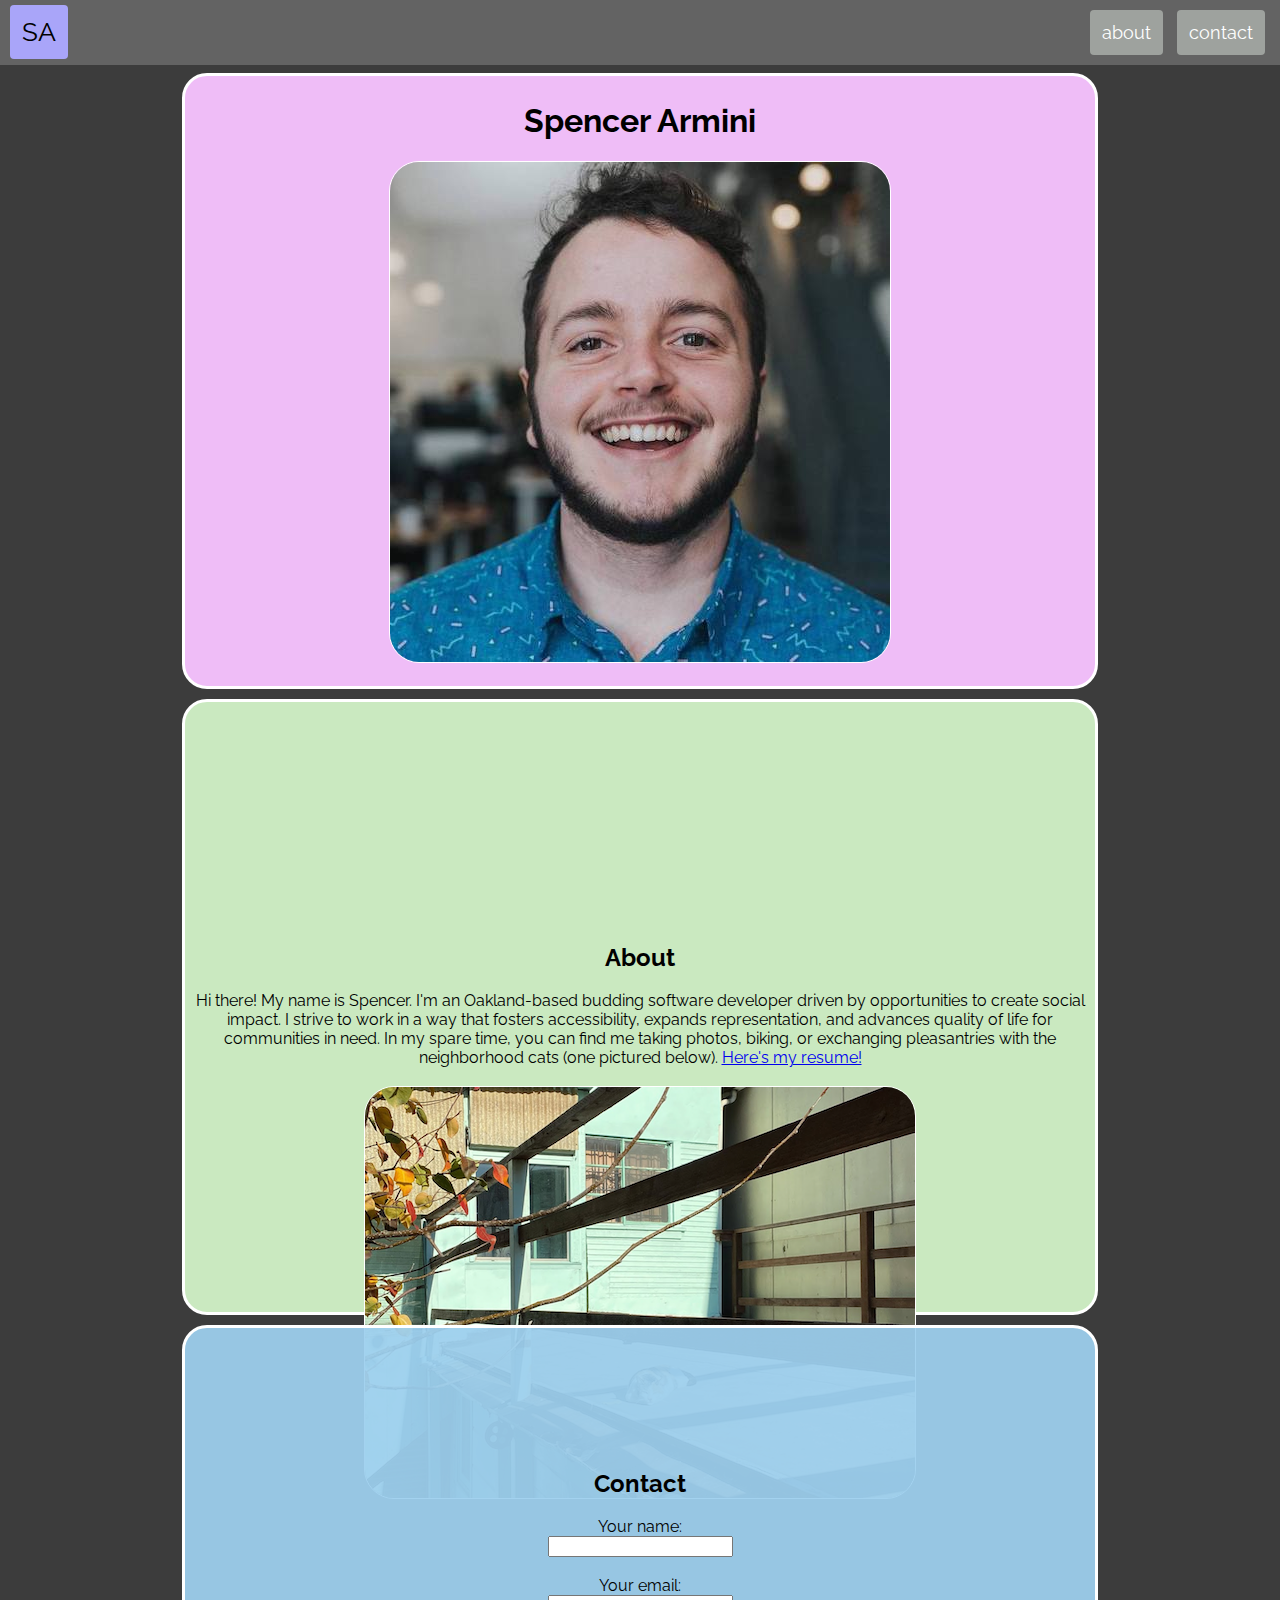
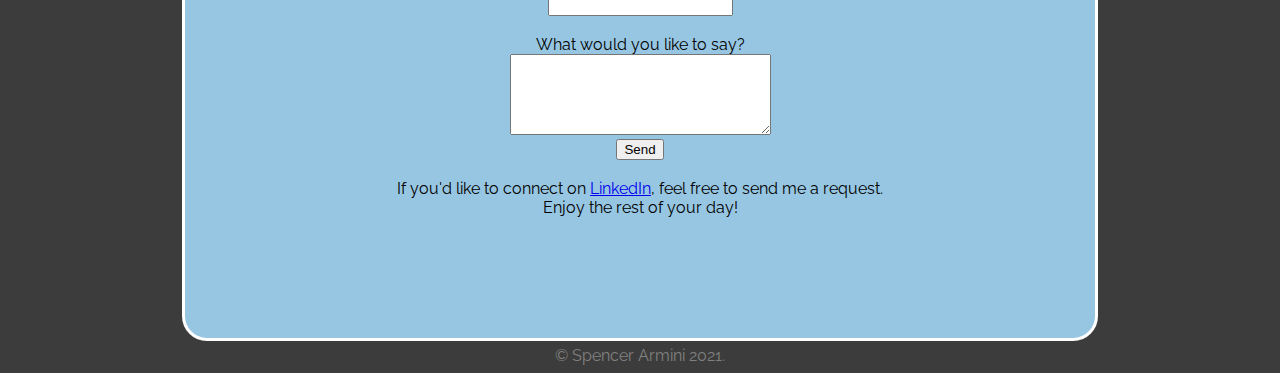
<file: index.html>
<!DOCTYPE html>
<html lang="en">
<head>
    <meta charset="UTF-8">
    <meta name="viewport" content="width=device-width, initial-scale=1.0">
    <title>Spencer Armini</title>
    <link rel="stylesheet" href="style.css">
    <link rel="preconnect" href="https://fonts.gstatic.com">
    <link href="https://fonts.googleapis.com/css2?family=Raleway&display=swap" rel="stylesheet">  
    <link href="https://fonts.googleapis.com/css2?family=Playfair+Display:wght@500&display=swap" rel="stylesheet">
</head>
<body>

  <div class= "header">
    <a class="initials" href="#top">
      SA
    </a>
    <div class= "header-right">
      <a class="navbutton" href="#about">about</a>
      <!--<a class="active" href="#photos">photos</a> to be added later -->
      <a class="navbutton" href="#contact">contact</a>
    </div>
  </div>

  <div class= "flexbox-container">

    <div class="flexbox-item flexbox-item-2" id="welcome">
      <h1>Spencer Armini</h1>
      <div class="me">
          <img src="fun_me.jpg" class= "round-corners">
      </div>
    </div>

    <div class= "flexbox-item flexbox-item-3" id= "about">
      <h2>About</h2>
      <div class="description">
        Hi there! My name is Spencer. I'm an Oakland-based budding software developer driven by opportunities to create social impact.
        I strive to work in a way that fosters accessibility, expands representation, and advances quality of life for communities in need.
        In my spare time, you can find me taking photos, biking, or exchanging pleasantries 
        with the neighborhood cats (one pictured below).
        <a class="resume" href="SA_Resume.pdf" download="spencer_a_resume">Here's my resume!</a>
        <br>
        <br>
        <img src="anastasia.png" class="round-corners">
      </div>
    </div>

    <!--<div class= "flexbox-item flexbox-item-4" id= "photos">
      <h2>Fun Photos</h2>
    </div> to be added later -->

    <div class= "flexbox-item flexbox-item-5" id= "contact">
      <h2>Contact</h2>
      <form action="mailto:spencerarmini@gmail.com">
        <div>
          <label for="name">Your name:</label>
          <br>
          <input type="text" id="name">
        </div>
        <br>
        <div>
          <label for="email">Your email:</label>
          <br>
          <input type="text" id="email">
        </div>
        <br>
        <div>
          <label for="message">What would you like to say?</label>
          <br>
          <textarea name="" id="" cols="30" rows="5"></textarea>
        </div>
        <div>
          <input type="submit" value="Send">
        </div>
      </form>
      <br>If you'd like to connect on <a href="https://www.linkedin.com/in/spencer-armini/">LinkedIn</a>, feel free to send me a request.
      <br>Enjoy the rest of your day!
    </div>
  </div>

  <div class="footer">
    © Spencer Armini 2021.
  </div>
</body>
</html>
</file>
<file: style.css>
html {
    scroll-behavior: smooth;
    scroll-padding-top: 70px;
}

.header {
    display: block;
    padding: 20px 10px;
    font-family: 'Raleway', sans-serif;
    position: fixed;
    top: 0;
    left: 0;
    right: 0;
    background-color:rgb(99, 99, 99);
}
  
.header a {
    float: none;
    color: black;
    padding: 12px;
    font-size: 18px;
    text-decoration: none;
    line-height: 25px;
    border-radius: 4px;
    font-family: 'Raleway', sans-serif;
}

.header a.navbutton {
    background-color: rgb(158, 162, 158);
    color: white;
    margin: 5px;
}

.header-right {
    float: right;
}

a.navbutton:hover{
    font-style: italic;
}

.header a.initials {
    font-size: 26px;
    background-color: rgb(169, 165, 249);
}

.header a.initials:hover{
    font-weight: bold;
}

@media screen and (max-width: 500px) {
    .header a {
      float: none;
      display: block;
      text-align: left;
    }
    .header-right {
      float: none;
    }
}

.flexbox-container {
    display: flex;
    flex-direction: column;
    justify-content: center;
    align-items: center;
    font-family: 'Raleway', sans-serif;
}

.flexbox-item {
    padding: 5px;
    margin: 5px;
    min-width: 900px;
    min-height: 600px;
    background-color: rgba(157, 207, 238, 0.94);
}

.flexbox-item-2 {
    text-align: center;
    border-radius: 25px;
    border: 3px solid #ffffff;
    background-color: rgb(239, 189, 247);
    top:80px;
}

.description {
    display: block;
    max-height: 100px;
    max-width: 900px;
    align-content: center;
    justify-content: center;
}

img.round-corners {
    border-radius: 30px;
    border: 1px solid white;
}

a.resume:hover {
    background-color: rgb(255, 255, 255);
    color: rgb(0, 0, 0);
    transition: background-color .5s;
}

.flexbox-item-3 {
    border-radius: 25px;
    border: 3px solid #ffffff;
    text-align: center;
    align-content: center;
    background-color: rgb(202, 233, 192);
}

/*.flexbox-item-4 {
    border-radius: 25px;
    border: 3px solid #ffffff;
    text-align: center;
    align-content: center;
} styling for photos box, to be added later*/

.flexbox-item-5 {
    border-radius: 25px;
    border: 3px solid #ffffff;
    text-align: center;
    align-content: center;
}

body {
    background-color: #3c3c3c;
    padding-top: 60px;
}

.footer {
    display: block;
    font-family: 'Raleway', sans-serif;
    color: grey;
    text-align: center;
    position: relative;
    bottom: 0;
    left: 0;
    right: 0;
    background-color: #3c3c3c;
}
</file>
